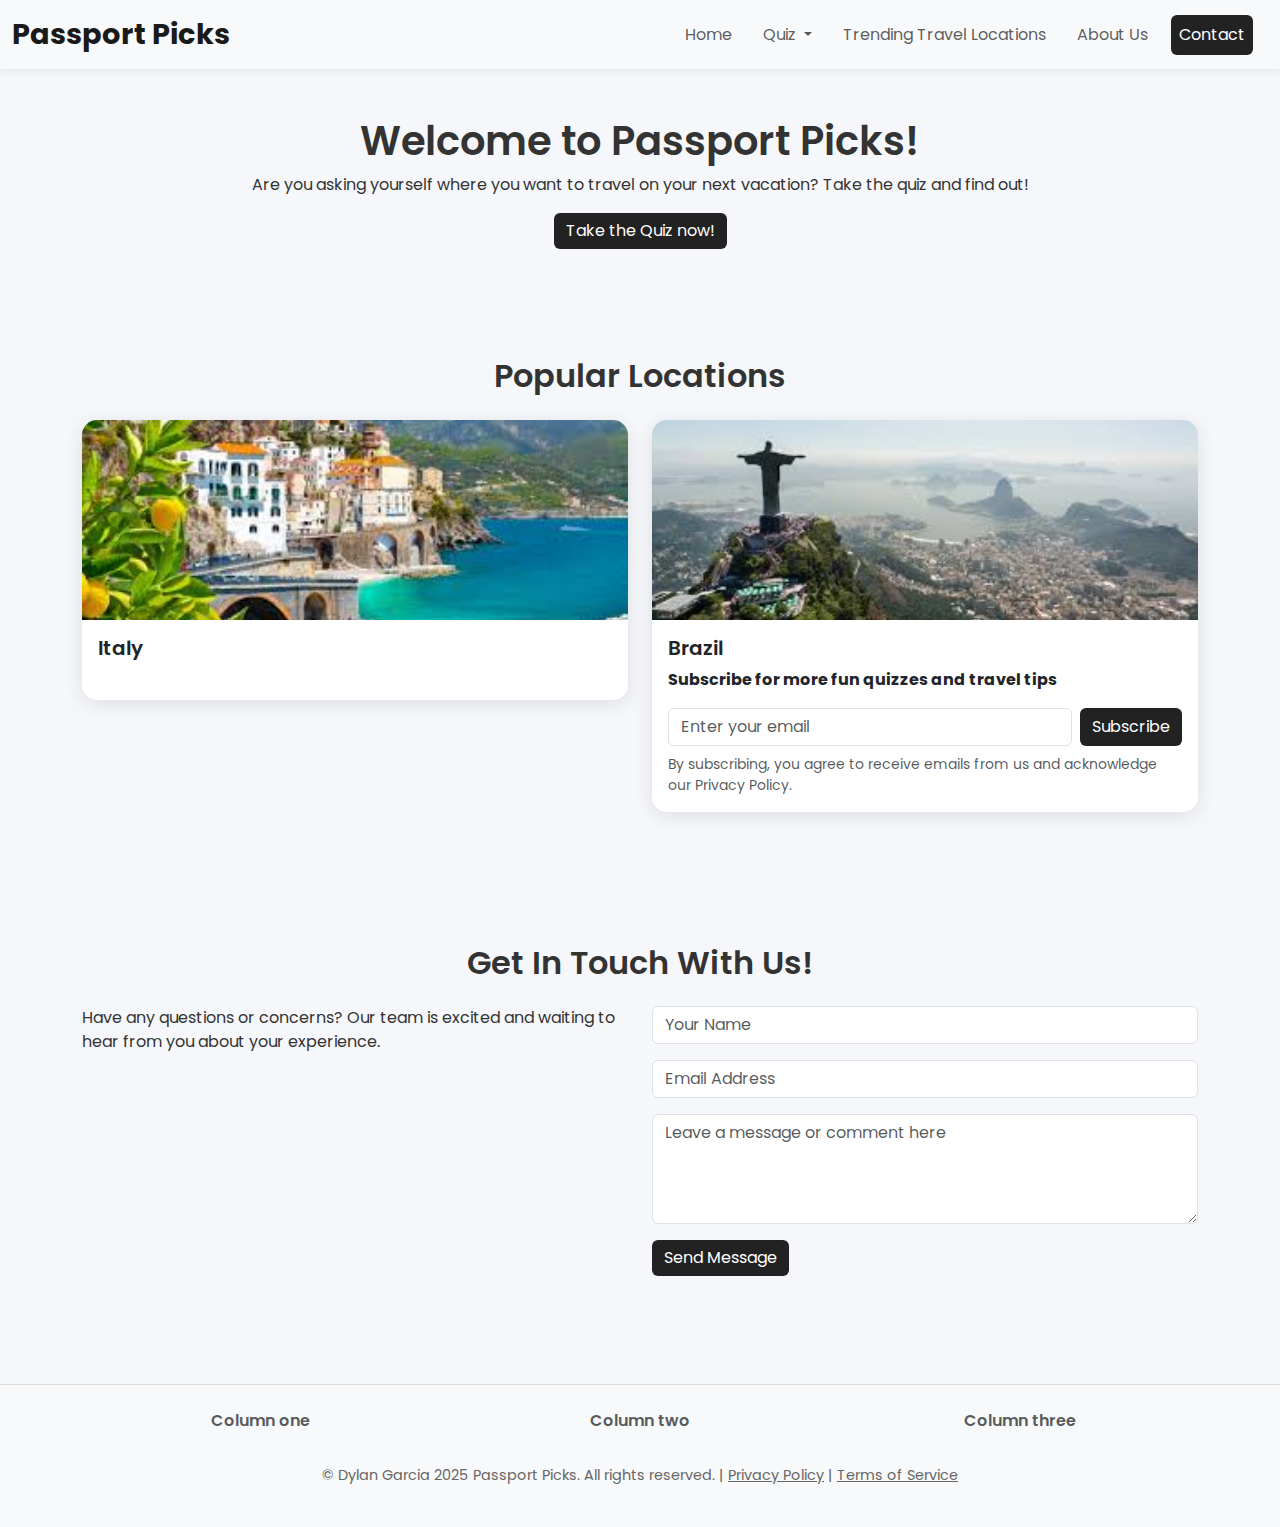
<file: index.html>
<!DOCTYPE html>
<html lang="en">
<head>
  <meta charset="UTF-8">
  <meta name="viewport" content="width=device-width, initial-scale=1.0">
  <title>Passport Picks</title>
  <link href="https://cdn.jsdelivr.net/npm/bootstrap@5.3.0/dist/css/bootstrap.min.css" rel="stylesheet">
  <link rel="stylesheet" href="styles/main.css">
</head>
<body>
  <!-- Navbar -->
  <nav class="navbar navbar-expand-lg navbar-light bg-light">
    <div class="container-fluid">
      <a class="navbar-brand" href="#">Passport Picks</a>
      <button class="navbar-toggler" type="button" data-bs-toggle="collapse" data-bs-target="#navbarNav">
        <span class="navbar-toggler-icon"></span>
      </button>
      <div class="collapse navbar-collapse" id="navbarNav">
        <ul class="navbar-nav ms-auto">
          <li class="nav-item"><a class="nav-link" href="index.html">Home</a></li>
           <li class="nav-item dropdown">
             <a class="nav-link dropdown-toggle" href="quiz.html" id="quizDropdown" role="button" data-bs-toggle="dropdown" aria-expanded="false">
               Quiz
             </a>
             <ul class="dropdown-menu" aria-labelledby="quizDropdown">
               <li><a class="dropdown-item" href="quiz.html">Take the Quiz</a></li>
             </ul>
           </li>
          <li class="nav-item"><a class="nav-link" href="popular.html">Trending Travel Locations</a></li>
          <li class="nav-item"><a class="nav-link" href="about.html">About Us</a></li>
          <li class="nav-item"><a class="nav-link btn btn-dark text-white" href="contact.html">Contact</a></li>
        </ul>
      </div>
    </div>
  </nav>

  <!-- Hero Section -->
  <section class="text-center p-5">
    <h1>Welcome to Passport Picks!</h1>
    <p>Are you asking yourself where you want to travel on your next vacation? Take the quiz and find out!</p>
    <a class="btn btn-dark" href="quiz.html">Take the Quiz now!</a>
  </section>

  <!-- Popular Locations -->
  <section class="container">
    <h2 class="text-center mb-4">Popular Locations</h2>
    <div class="row">
      <div class="col-md-6 mb-4">
        <div class="card">
          <img src="images/italy.jpg" class="card-img-top" alt="Italy">
          <div class="card-body">
            <h5 class="card-title">Italy</h5>
            <div class="row">
              <div class="col">
                <ul class="list-unstyled">
                
                </ul>
              </div>
              <div class="col">
                <ul class="list-unstyled">
                  
                </ul>
              </div>
              <div class="col">
                <ul class="list-unstyled">
                  
                </ul>
              </div>
            </div>
          </div>
        </div>
      </div>
      <div class="col-md-6 mb-4">
        <div class="card">
          <img src="images/brazil.jpg" class="card-img-top" alt="Brazil">
          <div class="card-body">
            <h5 class="card-title">Brazil</h5>
            <p><strong>Subscribe for more fun quizzes and travel tips</strong></p>
            <form class="d-flex">
              <input type="email" class="form-control me-2" placeholder="Enter your email">
              <button class="btn btn-dark" type="submit">Subscribe</button>
            </form>
            <small class="text-muted d-block mt-2">By subscribing, you agree to receive emails from us and acknowledge our Privacy Policy.</small>
          </div>
        </div>
      </div>
    </div>
  </section>

  <!-- Contact Section -->
  <section class="container py-5">
    <h2 class="text-center mb-4">Get In Touch With Us!</h2>
    <div class="row">
      <div class="col-md-6">
        <p>Have any questions or concerns? Our team is excited and waiting to hear from you about your experience.</p>
      </div>
      <div class="col-md-6">
        <form>
          <div class="mb-3">
            <input type="text" class="form-control" placeholder="Your Name">
          </div>
          <div class="mb-3">
            <input type="email" class="form-control" placeholder="Email Address">
          </div>
          <div class="mb-3">
            <textarea class="form-control" rows="4" placeholder="Leave a message or comment here"></textarea>
          </div>
          <button type="submit" class="btn btn-dark">Send Message</button>
        </form>
      </div>
    </div>
  </section>

  <!-- Footer -->
  <footer class="bg-light text-center text-muted p-4">
    <div class="container">
      <div class="row">
        <div class="col">
          <strong>Column one</strong>
          <ul class="list-unstyled">
            
          </ul>
        </div>
        <div class="col">
          <strong>Column two</strong>
          <ul class="list-unstyled">
            
          </ul>
        </div>
        <div class="col">
          <strong>Column three</strong>
          <ul class="list-unstyled">
            
          </ul>
        </div>
      </div>
      <p class="mt-3">© Dylan Garcia 2025 Passport Picks. All rights reserved. | <a href="privacy.html">Privacy Policy</a> | <a href="terms.html">Terms of Service</a></p>
    </div>
  </footer>

  <script src="https://cdn.jsdelivr.net/npm/bootstrap@5.3.0/dist/js/bootstrap.bundle.min.js"></script>
</body>

</html>
</file>
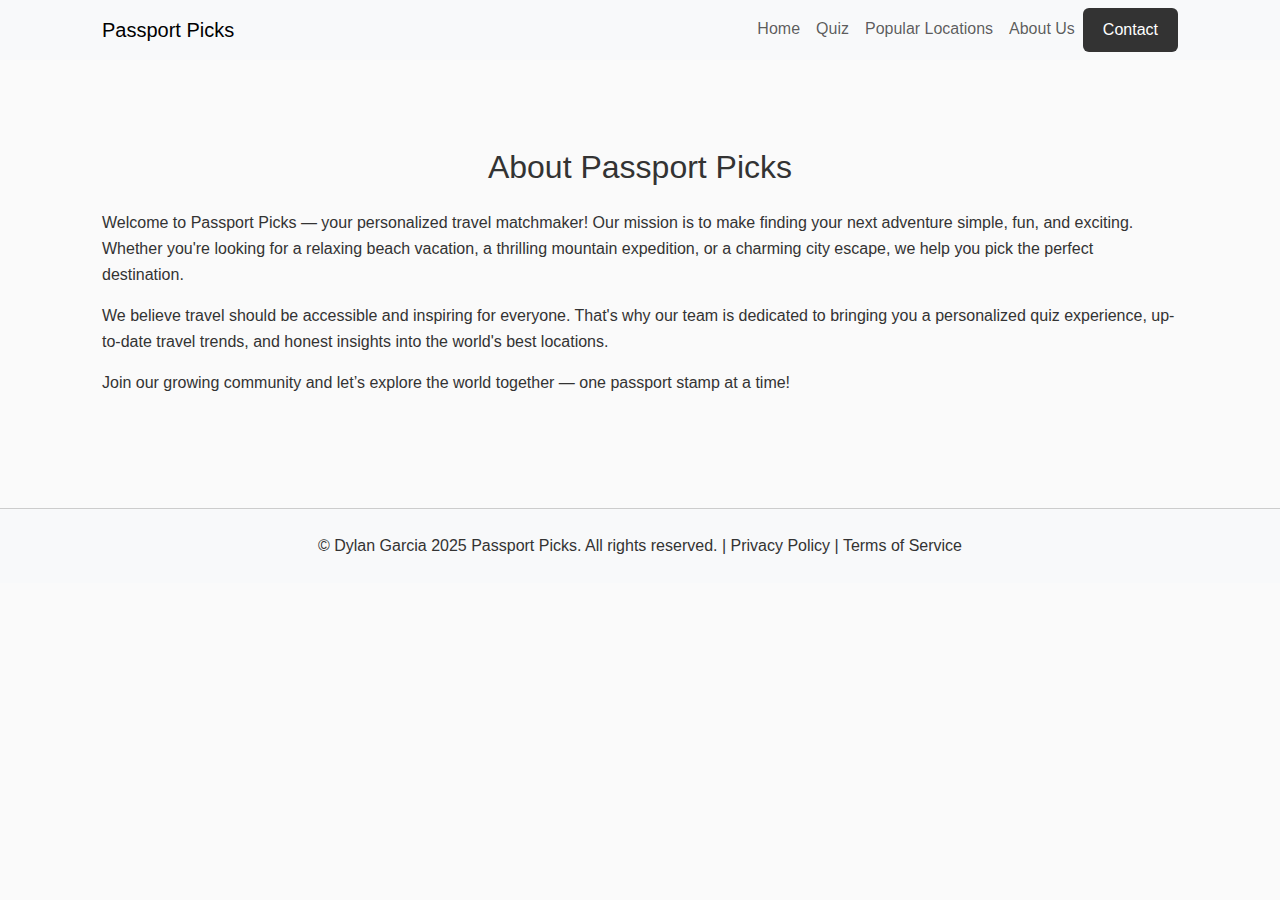
<file: about.html>
<!DOCTYPE html>
<html lang="en">
<head>
  <meta charset="UTF-8">
  <meta name="viewport" content="width=device-width, initial-scale=1.0">
  <title>About Us - Passport Picks</title>
  <link href="https://cdn.jsdelivr.net/npm/bootstrap@5.3.3/dist/css/bootstrap.min.css" rel="stylesheet">
  <link rel="stylesheet" href="styles/contact.css">
</head>
<body>
  <nav class="navbar navbar-expand-lg navbar-light bg-light">
    <div class="container">
      <a class="navbar-brand" href="index.html">Passport Picks</a>
      <button class="navbar-toggler" type="button" data-bs-toggle="collapse" data-bs-target="#navbarNav">
        <span class="navbar-toggler-icon"></span>
      </button>
      <div class="collapse navbar-collapse" id="navbarNav">
        <ul class="navbar-nav ms-auto">
          <li class="nav-item"><a class="nav-link" href="index.html">Home</a></li>
          <li class="nav-item"><a class="nav-link" href="quiz.html">Quiz</a></li>
          <li class="nav-item"><a class="nav-link" href="popular.html">Popular Locations</a></li>
          <li class="nav-item"><a class="nav-link" href="about.html">About Us</a></li>
          <li class="nav-item"><a class="btn btn-primary" href="contact.html">Contact</a></li>
        </ul>
      </div>
    </div>
  </nav>

  <main class="container py-5">
    <h1>About Passport Picks</h1>

    <section class="mt-4">
      <p>Welcome to Passport Picks — your personalized travel matchmaker! Our mission is to make finding your next adventure simple, fun, and exciting. Whether you're looking for a relaxing beach vacation, a thrilling mountain expedition, or a charming city escape, we help you pick the perfect destination.</p>

      <p>We believe travel should be accessible and inspiring for everyone. That's why our team is dedicated to bringing you a personalized quiz experience, up-to-date travel trends, and honest insights into the world's best locations.</p>

      <p>Join our growing community and let’s explore the world together — one passport stamp at a time!</p>
    </section>
  </main>

  <footer class="bg-light py-4 mt-5">
    <div class="container text-center">
      &copy; Dylan Garcia 2025 Passport Picks. All rights reserved. |
      <a href="privacy.html">Privacy Policy</a> |
      <a href="terms.html">Terms of Service</a>
    </div>
  </footer>

  <script src="https://cdn.jsdelivr.net/npm/bootstrap@5.3.3/dist/js/bootstrap.bundle.min.js"></script>
</body>
</html>
</file>
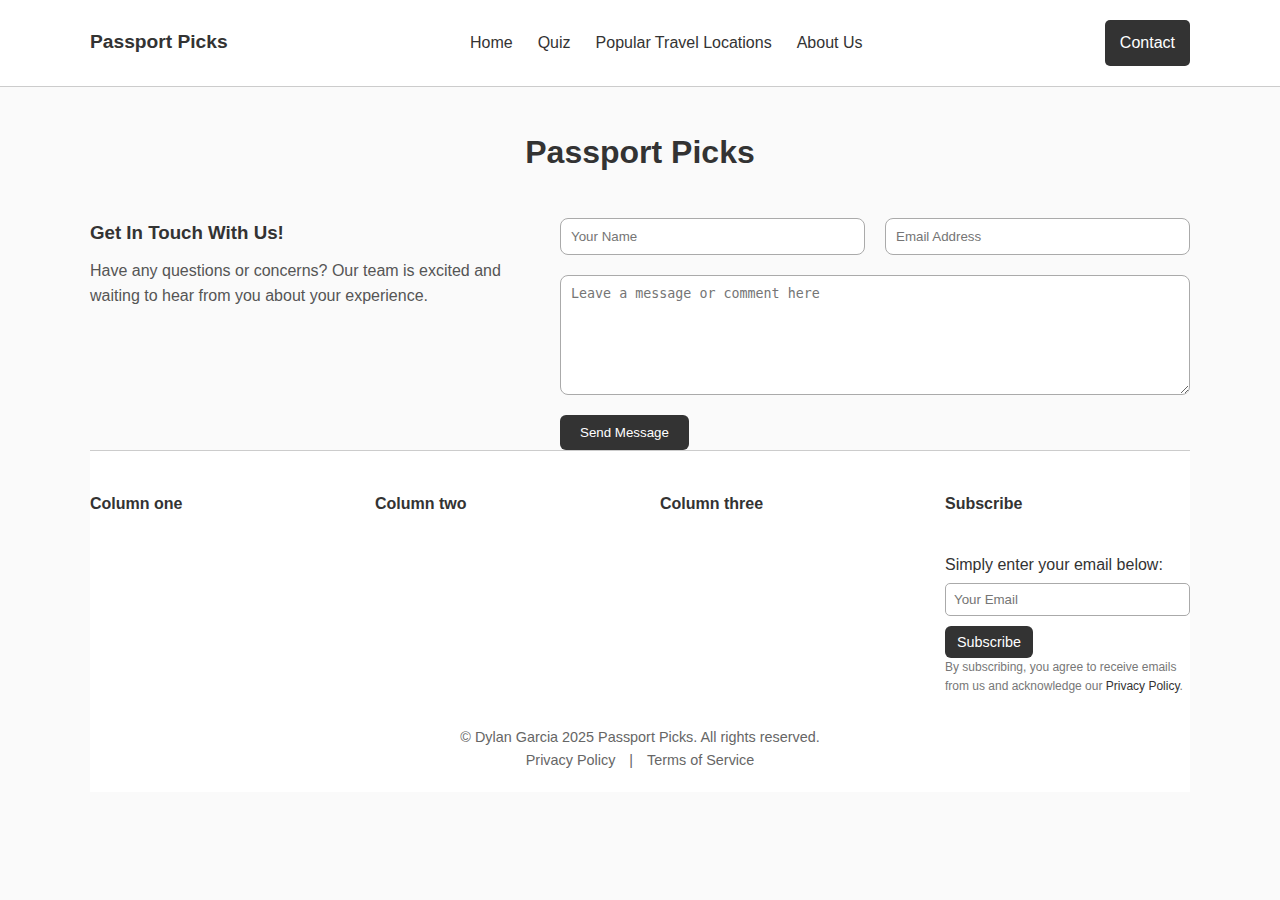
<file: contact.html>
<!DOCTYPE html>
<html lang="en">
<head>
  <meta charset="UTF-8" />
  <meta name="viewport" content="width=device-width, initial-scale=1.0"/>
  <title>Contact Us - Passport Picks</title>
  <link rel="stylesheet" href="styles/contact.css" />
</head>
<body>
  <header>
    <div class="container header-flex">
      <div class="logo">Passport Picks</div>
      <nav>
        <ul class="nav-links">
          <li><a href="index.html">Home</a></li>
          <li><a href="quiz.html">Quiz</a></li>
          <li><a href="popular.html">Popular Travel Locations</a></li>
          <li><a href="about.html">About Us</a></li>
        </ul>
      </nav>
      <a href="contact.html" class="contact-button">Contact</a>
    </div>
  </header>

  <main class="container contact-main">
    <h1>Passport Picks</h1>
    
    <section class="contact-section">
      <div class="contact-text">
        <h3>Get In Touch With Us!</h3>
        <p>Have any questions or concerns? Our team is excited and waiting to hear from you about your experience.</p>
      </div>

      <form class="contact-form">
        <div class="form-row">
          <input type="text" name="name" placeholder="Your Name" required>
          <input type="email" name="email" placeholder="Email Address" required>
        </div>
        <textarea name="message" rows="5" placeholder="Leave a message or comment here" required></textarea>
        <button type="submit" class="btn">Send Message</button>
      </form>
    </section>
  </main>

  <footer class="container footer">
    <div class="footer-columns">
      <div>
        <strong>Column one</strong><br />
      </div>
      <div>
        <strong>Column two</strong><br />
      </div>
      <div>
        <strong>Column three</strong><br />
      </div>
      <div>
        <strong>Subscribe</strong><br />
        <label>Simply enter your email below:</label><br />
        <input type="email" placeholder="Your Email">
        <button class="btn">Subscribe</button>
        <p class="tiny-text">By subscribing, you agree to receive emails from us and acknowledge our <a href="#">Privacy Policy</a>.</p>
      </div>
    </div>
    <div class="footer-bottom">
      <p>&copy; Dylan Garcia 2025 Passport Picks. All rights reserved.</p>
      <a href="privacy.html">Privacy Policy</a> | <a href="terms.html">Terms of Service</a>
    </div>
  </footer>
</body>
</html>
</file>
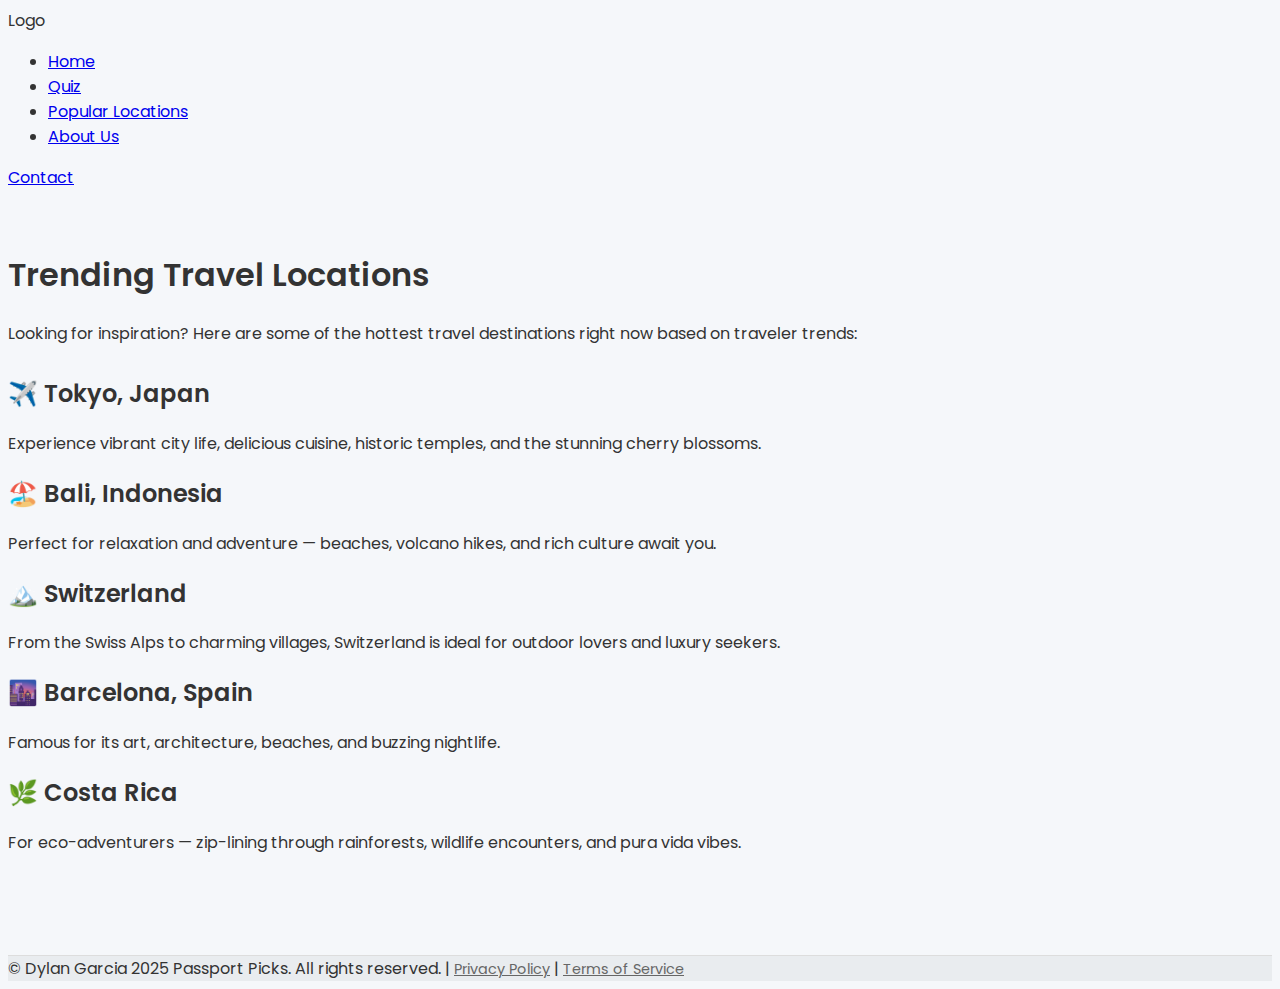
<file: popular.html>
<!DOCTYPE html>
<html lang="en">
<head>
  <meta charset="UTF-8">
  <meta name="viewport" content="width=device-width, initial-scale=1.0">
  <title>Popular Travel Locations - Passport Picks</title>
  <link rel="stylesheet" href="styles/main.css">
</head>
<body>
  <header>
    <div class="container header-flex">
      <div class="logo">Logo</div>
      <nav>
        <ul class="nav-links">
          <li><a href="index.html">Home</a></li>
          <li><a href="quiz.html">Quiz</a></li>
          <li><a href="popular.html">Popular Locations</a></li>
          <li><a href="about.html">About Us</a></li>
        </ul>
      </nav>
      <a href="contact.html" class="contact-button">Contact</a>
    </div>
  </header>

  <main class="container" style="padding: 40px 0;">
    <h1>Trending Travel Locations</h1>
    <p>Looking for inspiration? Here are some of the hottest travel destinations right now based on traveler trends:</p>

    <section style="margin-top: 30px;">
      <h2>✈️ Tokyo, Japan</h2>
      <p>Experience vibrant city life, delicious cuisine, historic temples, and the stunning cherry blossoms.</p>

      <h2>🏖️ Bali, Indonesia</h2>
      <p>Perfect for relaxation and adventure — beaches, volcano hikes, and rich culture await you.</p>

      <h2>🏔️ Switzerland</h2>
      <p>From the Swiss Alps to charming villages, Switzerland is ideal for outdoor lovers and luxury seekers.</p>

      <h2>🌆 Barcelona, Spain</h2>
      <p>Famous for its art, architecture, beaches, and buzzing nightlife.</p>

      <h2>🌿 Costa Rica</h2>
      <p>For eco-adventurers — zip-lining through rainforests, wildlife encounters, and pura vida vibes.</p>
    </section>
  </main>

  <footer>
    <div class="container footer-bottom">
      © Dylan Garcia 2025 Passport Picks. All rights reserved. |
      <a href="privacy.html">Privacy Policy</a> |
      <a href="terms.html">Terms of Service</a>
    </div>
  </footer>
</body>
</html>
</file>
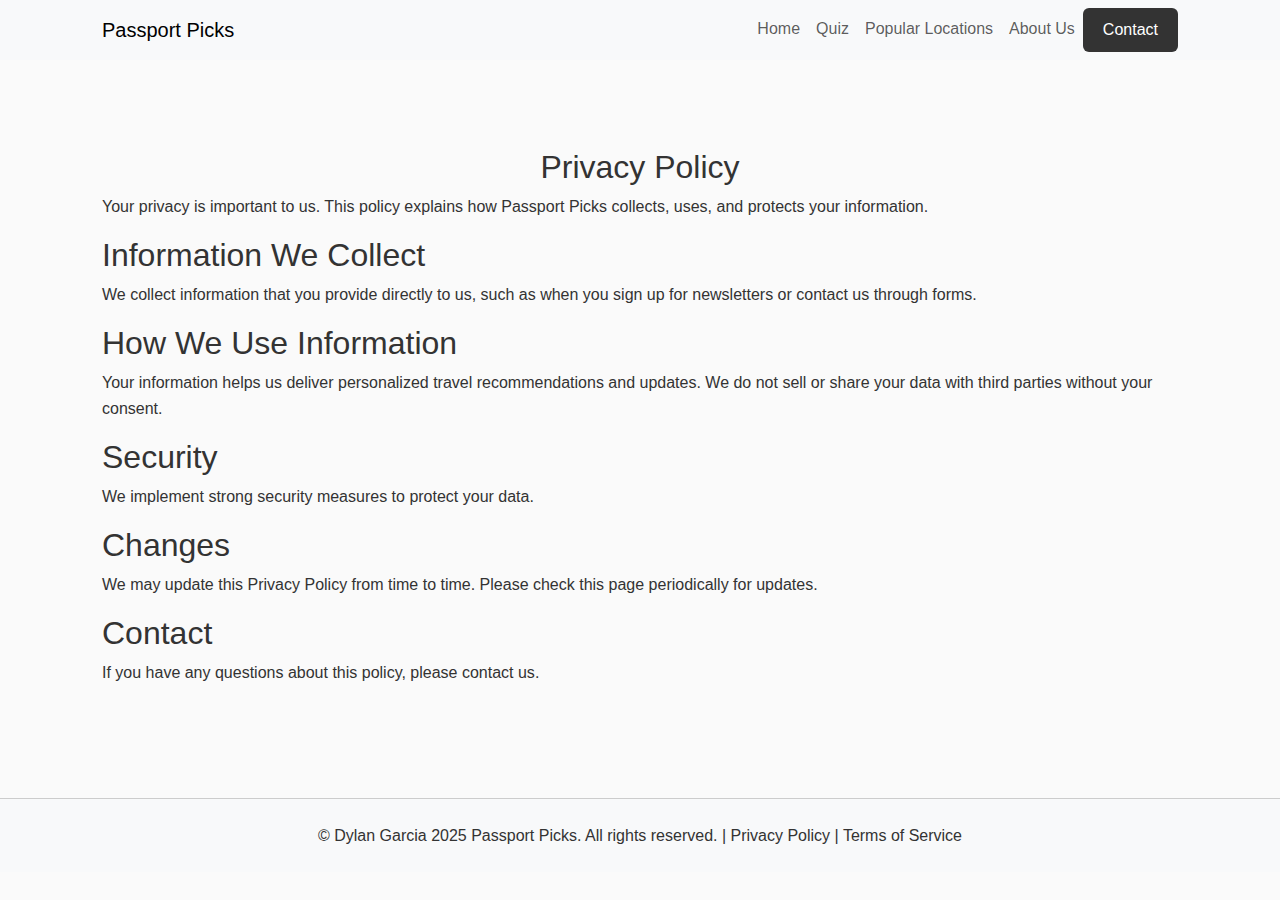
<file: privacy.html>
<!DOCTYPE html>
<html lang="en">
<head>
  <meta charset="UTF-8">
  <meta name="viewport" content="width=device-width, initial-scale=1.0">
  <title>Privacy Policy - Passport Picks</title>
  <link href="https://cdn.jsdelivr.net/npm/bootstrap@5.3.3/dist/css/bootstrap.min.css" rel="stylesheet">
  <link rel="stylesheet" href="styles/contact.css">
</head>
<body>
  <nav class="navbar navbar-expand-lg navbar-light bg-light">
    <div class="container">
      <a class="navbar-brand" href="index.html">Passport Picks</a>
      <button class="navbar-toggler" type="button" data-bs-toggle="collapse" data-bs-target="#navbarNav">
        <span class="navbar-toggler-icon"></span>
      </button>
      <div class="collapse navbar-collapse" id="navbarNav">
        <ul class="navbar-nav ms-auto">
          <li class="nav-item"><a class="nav-link" href="index.html">Home</a></li>
          <li class="nav-item"><a class="nav-link" href="quiz.html">Quiz</a></li>
          <li class="nav-item"><a class="nav-link" href="popular.html">Popular Locations</a></li>
          <li class="nav-item"><a class="nav-link" href="about.html">About Us</a></li>
          <li class="nav-item"><a class="btn btn-primary" href="contact.html">Contact</a></li>
        </ul>
      </div>
    </div>
  </nav>

  <main class="container py-5">
    <h1>Privacy Policy</h1>
    <p>Your privacy is important to us. This policy explains how Passport Picks collects, uses, and protects your information.</p>

    <h2>Information We Collect</h2>
    <p>We collect information that you provide directly to us, such as when you sign up for newsletters or contact us through forms.</p>

    <h2>How We Use Information</h2>
    <p>Your information helps us deliver personalized travel recommendations and updates. We do not sell or share your data with third parties without your consent.</p>

    <h2>Security</h2>
    <p>We implement strong security measures to protect your data.</p>

    <h2>Changes</h2>
    <p>We may update this Privacy Policy from time to time. Please check this page periodically for updates.</p>

    <h2>Contact</h2>
    <p>If you have any questions about this policy, please <a href="contact.html">contact us</a>.</p>
  </main>

  <footer class="bg-light py-4 mt-5">
    <div class="container text-center">
      &copy; Dylan Garcia 2025 Passport Picks. All rights reserved. |
      <a href="privacy.html">Privacy Policy</a> |
      <a href="terms.html">Terms of Service</a>
    </div>
  </footer>

  <script src="https://cdn.jsdelivr.net/npm/bootstrap@5.3.3/dist/js/bootstrap.bundle.min.js"></script>
</body>
</html>
</file>
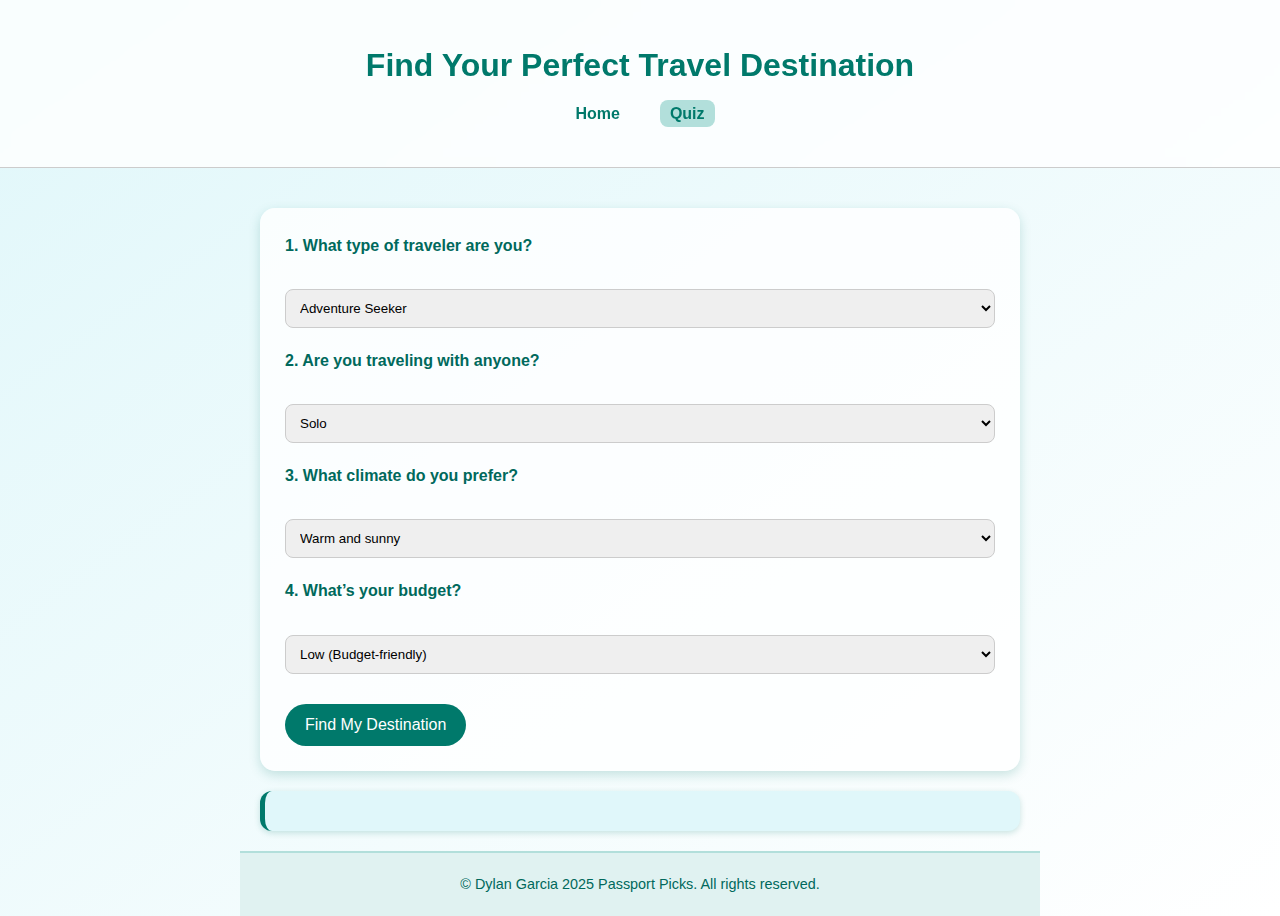
<file: quiz.html>
<!DOCTYPE html>
<html lang="en">
<head>
  <meta charset="UTF-8" />
  <meta name="viewport" content="width=device-width, initial-scale=1.0"/>
  <title>Travel Quiz</title>
  <link rel="stylesheet" href="styles/quiz.css" />
</head>
<body>
  <header>
    <div class="container">
      <h1>Find Your Perfect Travel Destination</h1>
      <nav>
        <ul>
          <li><a href="index.html">Home</a></li>
          <li><a href="quiz.html" class="active">Quiz</a></li>
        </ul>
      </nav>
    </div>
  </header>

  <main class="container">
    <form id="travelQuiz">
      <div class="question">
        <label>1. What type of traveler are you?</label><br />
        <select name="travelerType">
          <option value="adventure">Adventure Seeker</option>
          <option value="relaxation">Relaxation Lover</option>
          <option value="culture">Culture Explorer</option>
          <option value="foodie">Food Enthusiast</option>
        </select>
      </div>

      <div class="question">
        <label>2. Are you traveling with anyone?</label><br />
        <select name="companions" onchange="handleCompanionChange(this.value)">
          <option value="solo">Solo</option>
          <option value="partner">Partner</option>
          <option value="friends">Friends</option>
          <option value="family">Family</option>
        </select>
      </div>

      <div class="question" id="soloQuestion" style="display: none;">
        <label>2a. Is this your first solo trip?</label><br />
        <select name="firstSolo">
          <option value="yes">Yes</option>
          <option value="no">No</option>
        </select>
      </div>

      <div class="question">
        <label>3. What climate do you prefer?</label><br />
        <select name="climate">
          <option value="warm">Warm and sunny</option>
          <option value="cool">Cool and crisp</option>
          <option value="mixed">I like a mix</option>
        </select>
      </div>

      <div class="question">
        <label>4. What’s your budget?</label><br />
        <select name="budget">
          <option value="low">Low (Budget-friendly)</option>
          <option value="medium">Moderate</option>
          <option value="high">Luxury</option>
        </select>
      </div>

      <button type="button" onclick="showResults()">Find My Destination</button>
    </form>

    <div id="result" class="result"></div>
  </main>

  <footer class="container">
    <p>&copy; Dylan Garcia 2025 Passport Picks. All rights reserved.</p>
  </footer>

  <script>
    function handleCompanionChange(value) {
      const soloQ = document.getElementById("soloQuestion");
      soloQ.style.display = value === "solo" ? "block" : "none";
    }

    function showResults() {
      const form = document.forms["travelQuiz"];
      const type = form["travelerType"].value;
      const companions = form["companions"].value;
      const firstSolo = companions === "solo" ? form["firstSolo"].value : "n/a";
      const climate = form["climate"].value;
      const budget = form["budget"].value;

      let destination = "somewhere amazing!";

      if (type === "adventure" && companions === "solo" && firstSolo === "no" && climate === "warm" && budget === "low") {
      destination = "Thailand";
      } else if (type === "adventure" && climate === "warm" && budget === "medium") {
      destination = "Costa Rica";
      } else if (type === "adventure" && climate === "cool") {
      destination = "New Zealand";
      } else if (type === "relaxation" && companions === "partner" && climate === "warm") {
      destination = budget === "high" ? "Maldives" : "Hawaii";
      } else if (type === "culture" && climate === "cool" && budget !== "high") {
      destination = "Kyoto, Japan";
      } else if (type === "culture" && climate === "mixed" && budget === "medium") {
      destination = "Florence, Italy";
      } else if (type === "foodie" && climate === "warm") {
      destination = budget === "high" ? "Singapore" : "Mexico City";
      } else if (companions === "solo" && firstSolo === "yes") {
      destination = "Lisbon, Portugal";
      } else if (companions === "family" && climate === "mixed" && budget === "medium") {
      destination = "Orlando, Florida";
      } else if (companions === "friends" && type === "adventure") {
      destination = "Peru";
      } else if (climate === "mixed" && budget === "medium") {
      destination = "New York City";
      } else {
      destination = "Barcelona, Spain";
      }

      document.getElementById("result").innerHTML =
        `<h2>Your Recommended Travel Destination:</h2><p>${destination}</p>`;
    }
  </script>
</body>
</html>
</file>
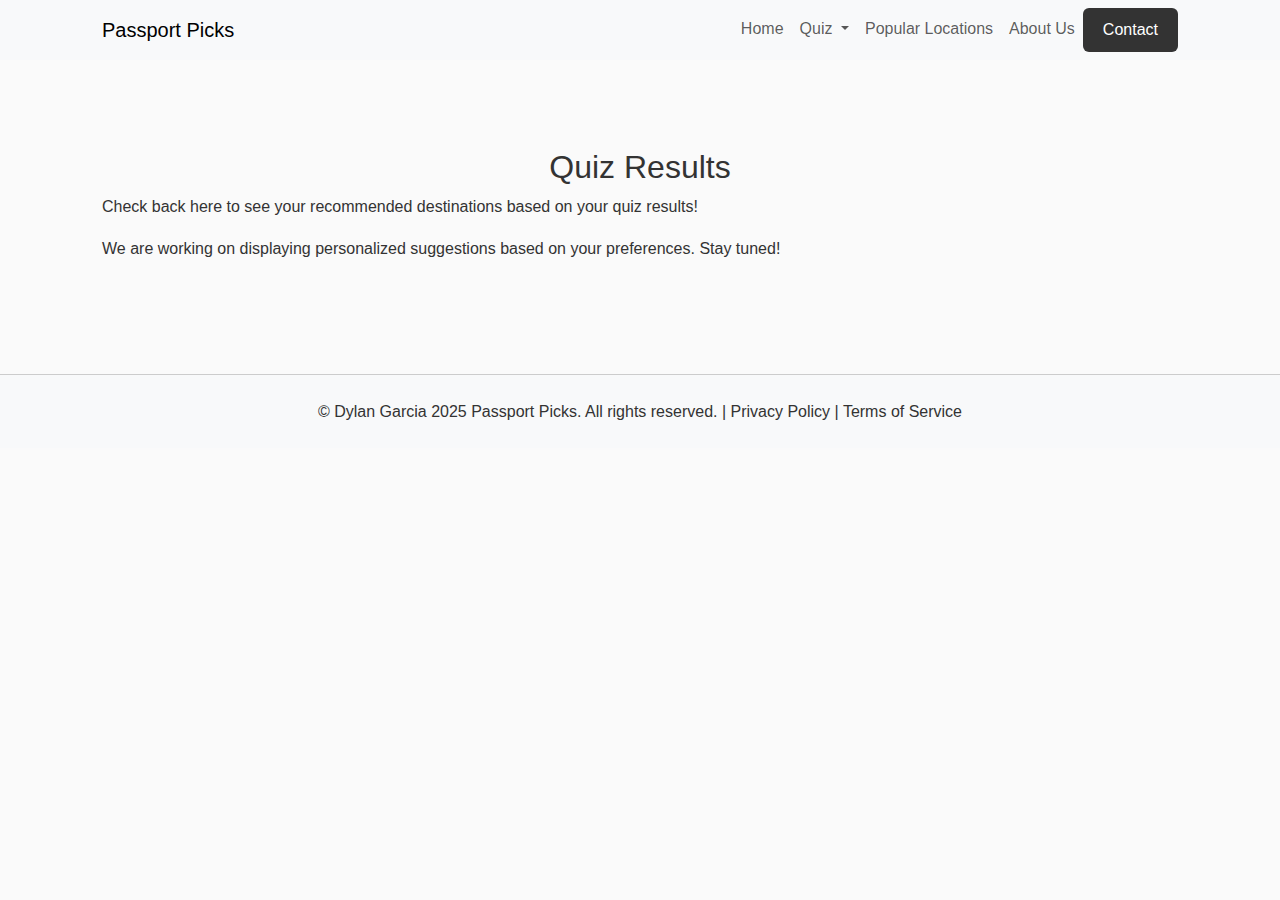
<file: results.html>
<!DOCTYPE html>
<html lang="en">
<head>
  <meta charset="UTF-8">
  <meta name="viewport" content="width=device-width, initial-scale=1.0">
  <title>Quiz Results - Passport Picks</title>
  <link href="https://cdn.jsdelivr.net/npm/bootstrap@5.3.3/dist/css/bootstrap.min.css" rel="stylesheet">
  <link rel="stylesheet" href="styles/contact.css">
</head>
<body>
  <nav class="navbar navbar-expand-lg navbar-light bg-light">
    <div class="container">
      <a class="navbar-brand" href="index.html">Passport Picks</a>
      <button class="navbar-toggler" type="button" data-bs-toggle="collapse" data-bs-target="#navbarNav">
        <span class="navbar-toggler-icon"></span>
      </button>
      <div class="collapse navbar-collapse" id="navbarNav">
        <ul class="navbar-nav ms-auto">
          <li class="nav-item"><a class="nav-link" href="index.html">Home</a></li>
          <li class="nav-item dropdown">
            <a class="nav-link dropdown-toggle" href="quiz.html" id="quizDropdown" role="button" data-bs-toggle="dropdown" aria-expanded="false">
              Quiz
            </a>
            <ul class="dropdown-menu" aria-labelledby="quizDropdown">
              <li><a class="dropdown-item" href="quiz.html">Take the Quiz</a></li>
              <li><a class="dropdown-item" href="results.html">Quiz Results</a></li>
            </ul>
          </li>
          <li class="nav-item"><a class="nav-link" href="popular.html">Popular Locations</a></li>
          <li class="nav-item"><a class="nav-link" href="about.html">About Us</a></li>
          <li class="nav-item"><a class="btn btn-primary" href="contact.html">Contact</a></li>
        </ul>
      </div>
    </div>
  </nav>

  <main class="container py-5">
    <h1>Quiz Results</h1>
    <p>Check back here to see your recommended destinations based on your quiz results!</p>
    <p>We are working on displaying personalized suggestions based on your preferences. Stay tuned!</p>
  </main>

  <footer class="bg-light py-4 mt-5">
    <div class="container text-center">
      &copy; Dylan Garcia 2025 Passport Picks. All rights reserved. |
      <a href="privacy.html">Privacy Policy</a> |
      <a href="terms.html">Terms of Service</a>
    </div>
  </footer>

  <script src="https://cdn.jsdelivr.net/npm/bootstrap@5.3.3/dist/js/bootstrap.bundle.min.js"></script>
</body>
</html>
</file>
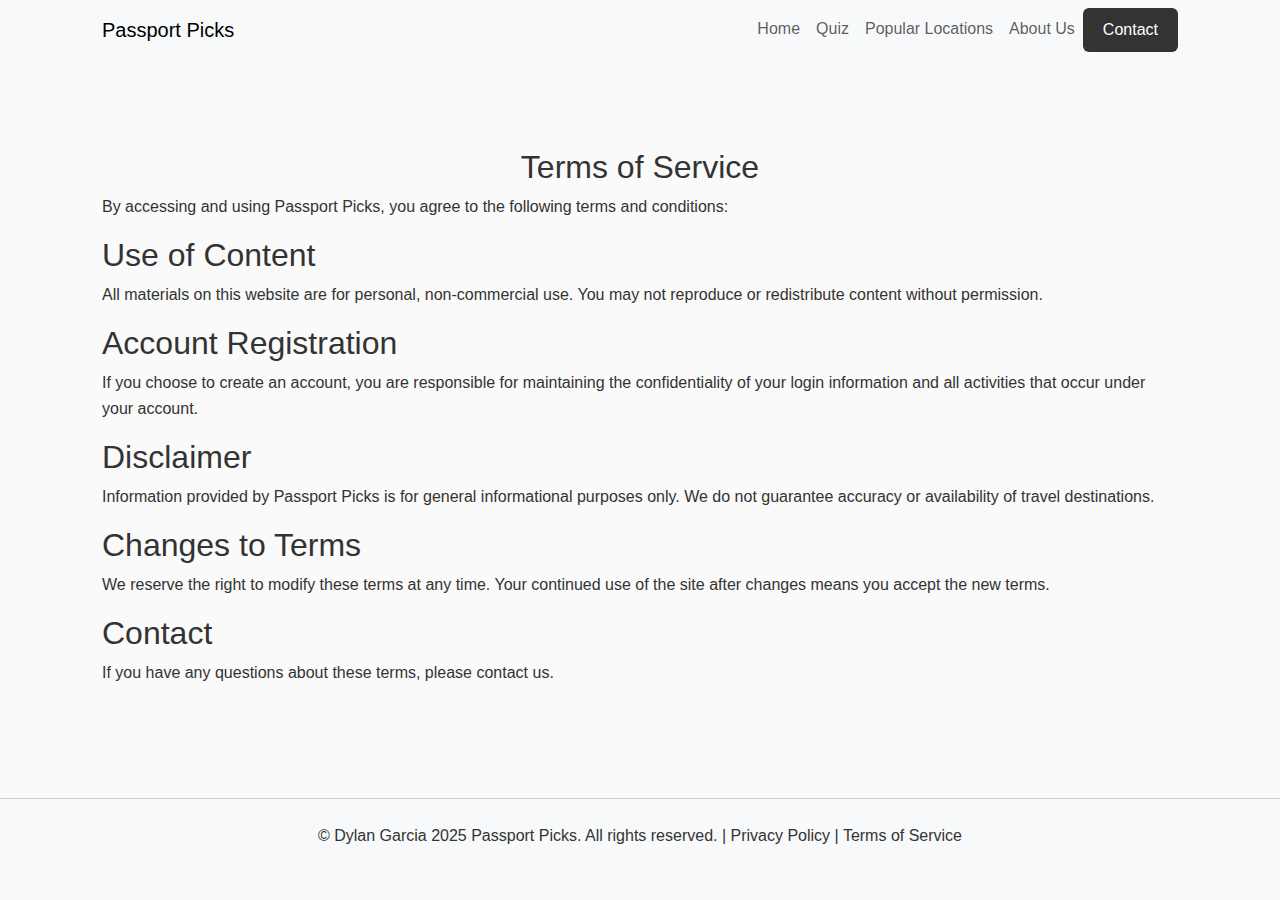
<file: terms.html>
<!DOCTYPE html>
<html lang="en">
<head>
  <meta charset="UTF-8">
  <meta name="viewport" content="width=device-width, initial-scale=1.0">
  <title>Terms of Service - Passport Picks</title>
  <link href="https://cdn.jsdelivr.net/npm/bootstrap@5.3.3/dist/css/bootstrap.min.css" rel="stylesheet">
  <link rel="stylesheet" href="styles/contact.css">
</head>
<body>
  <nav class="navbar navbar-expand-lg navbar-light bg-light">
    <div class="container">
      <a class="navbar-brand" href="index.html">Passport Picks</a>
      <button class="navbar-toggler" type="button" data-bs-toggle="collapse" data-bs-target="#navbarNav">
        <span class="navbar-toggler-icon"></span>
      </button>
      <div class="collapse navbar-collapse" id="navbarNav">
        <ul class="navbar-nav ms-auto">
          <li class="nav-item"><a class="nav-link" href="index.html">Home</a></li>
          <li class="nav-item"><a class="nav-link" href="quiz.html">Quiz</a></li>
          <li class="nav-item"><a class="nav-link" href="popular.html">Popular Locations</a></li>
          <li class="nav-item"><a class="nav-link" href="about.html">About Us</a></li>
          <li class="nav-item"><a class="btn btn-primary" href="contact.html">Contact</a></li>
        </ul>
      </div>
    </div>
  </nav>

  <main class="container py-5">
    <h1>Terms of Service</h1>
    <p>By accessing and using Passport Picks, you agree to the following terms and conditions:</p>

    <h2>Use of Content</h2>
    <p>All materials on this website are for personal, non-commercial use. You may not reproduce or redistribute content without permission.</p>

    <h2>Account Registration</h2>
    <p>If you choose to create an account, you are responsible for maintaining the confidentiality of your login information and all activities that occur under your account.</p>

    <h2>Disclaimer</h2>
    <p>Information provided by Passport Picks is for general informational purposes only. We do not guarantee accuracy or availability of travel destinations.</p>

    <h2>Changes to Terms</h2>
    <p>We reserve the right to modify these terms at any time. Your continued use of the site after changes means you accept the new terms.</p>

    <h2>Contact</h2>
    <p>If you have any questions about these terms, please <a href="contact.html">contact us</a>.</p>
  </main>

  <footer class="bg-light py-4 mt-5">
    <div class="container text-center">
      &copy; Dylan Garcia 2025 Passport Picks. All rights reserved. |
      <a href="privacy.html">Privacy Policy</a> |
      <a href="terms.html">Terms of Service</a>
    </div>
  </footer>

  <script src="https://cdn.jsdelivr.net/npm/bootstrap@5.3.3/dist/js/bootstrap.bundle.min.js"></script>
</body>
</html>
</file>
<file: styles/main.css>
/* Google Fonts */
@import url('https://fonts.googleapis.com/css2?family=Poppins:wght@400;600&display=swap');

body {
  font-family: 'Poppins', sans-serif;
  background-color: #f5f7fa;
  color: #333;
}

h1, h2, h5 {
  font-weight: 600;
}

.navbar {
  box-shadow: 0 4px 6px rgba(0, 0, 0, 0.05);
}

.navbar-brand {
  font-size: 1.8rem;
  font-weight: bold;
  color: #1a1a1a;
}

.navbar-nav .nav-link {
  margin-right: 15px;
  transition: color 0.3s ease;
}

.navbar-nav .nav-link:hover {
  color: #007bff;
}

section {
  margin-bottom: 60px;
}

.btn-dark {
  background-color: #222;
  border: none;
  transition: all 0.3s ease;
}

.btn-dark:hover {
  background-color: #444;
  transform: scale(1.05);
}

.card {
  border: none;
  border-radius: 15px;
  overflow: hidden;
  box-shadow: 0 4px 20px rgba(0,0,0,0.1);
  transition: transform 0.3s ease;
}

.card:hover {
  transform: translateY(-8px);
}

.card-img-top {
  height: 200px;
  object-fit: cover;
}

form input, form textarea {
  border-radius: 10px;
  border: 1px solid #ccc;
  padding: 10px 15px;
}

form input:focus, form textarea:focus {
  border-color: #007bff;
  box-shadow: 0 0 0 2px rgba(0,123,255,0.2);
  outline: none;
}

footer {
  background-color: #e9ecef;
  border-top: 1px solid #ddd;
}

footer strong {
  display: block;
  margin-bottom: 10px;
  font-weight: 600;
}

footer ul li:hover {
  text-decoration: underline;
  cursor: pointer;
}

footer p, footer a {
  font-size: 0.9rem;
  color: #666;
}

footer a:hover {
  color: #007bff;
}
</file>
<file: styles/contact.css>
/* Reset & Base Styles */
* {
    box-sizing: border-box;
    margin: 0;
    padding: 0;
  }
  
  body {
    font-family: Arial, sans-serif;
    background-color: #fafafa;
    color: #333;
    line-height: 1.6;
  }
  
  a {
    text-decoration: none;
    color: #333;
  }
  
  /* Header */
  header {
    background-color: #fff;
    border-bottom: 1px solid #ccc;
    padding: 20px 0;
  }
  
  .container {
    width: 90%;
    max-width: 1100px;
    margin: 0 auto;
  }
  
  .header-flex {
    display: flex;
    justify-content: space-between;
    align-items: center;
  }
  
  .logo {
    font-weight: bold;
    font-size: 1.2rem;
  }
  
  .nav-links {
    list-style: none;
    display: flex;
    gap: 25px;
  }
  
  .contact-button {
    background-color: #333;
    color: #fff;
    padding: 10px 15px;
    border-radius: 5px;
  }
  
  /* Main Content */
  main h1 {
    text-align: center;
    margin-top: 40px;
    font-size: 2rem;
    color: #333;
  }
  
  .contact-section {
    display: flex;
    flex-wrap: wrap;
    justify-content: space-between;
    margin-top: 40px;
    gap: 40px;
  }
  
  /* Left Text */
  .contact-text {
    flex: 1 1 300px;
  }
  
  .contact-text h3 {
    font-weight: bold;
    margin-bottom: 10px;
  }
  
  .contact-text p {
    font-size: 1rem;
    color: #555;
  }
  
  /* Right Form */
  .contact-form {
    flex: 1 1 500px;
    display: flex;
    flex-direction: column;
    gap: 20px;
  }
  
  .form-row {
    display: flex;
    gap: 20px;
  }
  
  .contact-form input,
  .contact-form textarea {
    padding: 10px;
    width: 100%;
    border: 1px solid #aaa;
    border-radius: 8px;
  }
  
  .contact-form textarea {
    resize: vertical;
    min-height: 120px;
  }
  
  .btn {
    background-color: #333;
    color: white;
    padding: 10px 20px;
    border: none;
    border-radius: 6px;
    cursor: pointer;
    width: fit-content;
  }
  
  /* Footer */
  footer {
    background-color: #fff;
    border-top: 1px solid #ccc;
    margin-top: 60px;
    padding: 40px 0 20px 0;
  }
  
  .footer-columns {
    display: flex;
    flex-wrap: wrap;
    gap: 40px;
    justify-content: space-between;
    margin-bottom: 30px;
  }
  
  .footer-columns div {
    flex: 1 1 200px;
  }
  
  .footer-columns strong {
    display: block;
    margin-bottom: 10px;
  }
  
  .footer-columns input[type="email"] {
    padding: 8px;
    margin-top: 5px;
    margin-bottom: 10px;
    width: 100%;
    border: 1px solid #aaa;
    border-radius: 5px;
  }
  
  .footer-columns .btn {
    padding: 8px 12px;
    font-size: 0.9rem;
  }
  
  .tiny-text {
    font-size: 0.75rem;
    color: #777;
  }
  
  .footer-bottom {
    text-align: center;
    font-size: 0.9rem;
    color: #666;
  }
  
  .footer-bottom a {
    margin: 0 10px;
    color: #666;
  }
  
  /* Responsive */
  @media (max-width: 768px) {
    .form-row {
      flex-direction: column;
    }
  
    .contact-section {
      flex-direction: column;
    }
  
    .footer-columns {
      flex-direction: column;
    }
  }
</file>
<file: styles/quiz.css>
/* Reset some defaults */
* {
  margin: 0;
  padding: 0;
  box-sizing: border-box;
}

/* Body & Container */
body {
  font-family: 'Poppins', sans-serif;
  background: linear-gradient(to bottom right, #e0f7fa, #ffffff);
  color: #333;
  line-height: 1.6;
}

.container {
  width: 90%;
  max-width: 800px;
  margin: 0 auto;
  padding: 20px;
}

/* Header */
header {
  background-color: #ffffffcc;
  border-bottom: 1px solid #ccc;
  padding: 20px 0;
  backdrop-filter: blur(5px);
}

header h1 {
  text-align: center;
  margin-bottom: 10px;
  color: #00796b;
}

nav ul {
  display: flex;
  justify-content: center;
  list-style: none;
}

nav ul li {
  margin: 0 15px;
}

nav ul li a {
  color: #00796b;
  text-decoration: none;
  font-weight: bold;
  padding: 5px 10px;
  border-radius: 8px;
  transition: background-color 0.3s ease;
}

nav ul li a:hover,
nav ul li a.active {
  background-color: #b2dfdb;
}

/* Quiz Form */
form {
  background-color: #ffffffcc;
  padding: 25px;
  border-radius: 15px;
  box-shadow: 0 4px 12px rgba(0, 121, 107, 0.2);
  margin-top: 20px;
}

.question {
  margin-bottom: 20px;
}

label {
  font-weight: bold;
  display: block;
  margin-bottom: 5px;
  color: #00695c;
}

select {
  width: 100%;
  padding: 10px;
  border-radius: 8px;
  border: 1px solid #ccc;
}

/* Submit Button */
button {
  background-color: #00796b;
  color: #fff;
  border: none;
  padding: 12px 20px;
  font-size: 16px;
  border-radius: 30px;
  cursor: pointer;
  margin-top: 10px;
  transition: background-color 0.3s ease, transform 0.3s ease;
}

button:hover {
  background-color: #004d40;
  transform: scale(1.05);
}

/* Result Section */
.result {
  background-color: #e0f7fa;
  border-left: 5px solid #00796b;
  padding: 20px;
  margin-top: 20px;
  border-radius: 12px;
  box-shadow: 0 2px 6px rgba(0, 121, 107, 0.2);
}

.result h2 {
  margin-bottom: 10px;
  color: #004d40;
}

/* Footer */
footer {
  margin-top: 40px;
  text-align: center;
  padding: 25px 0;
  background-color: #e0f2f1;
  color: #00695c;
  border-top: 2px solid #b2dfdb;
  font-size: 0.9rem;
}

footer a {
  color: #00796b;
  text-decoration: none;
}

footer a:hover {
  text-decoration: underline;
}

/* Responsive */
@media (max-width: 768px) {
  nav ul {
    flex-direction: column;
    gap: 10px;
  }

  form {
    padding: 20px;
  }
}
</file>
